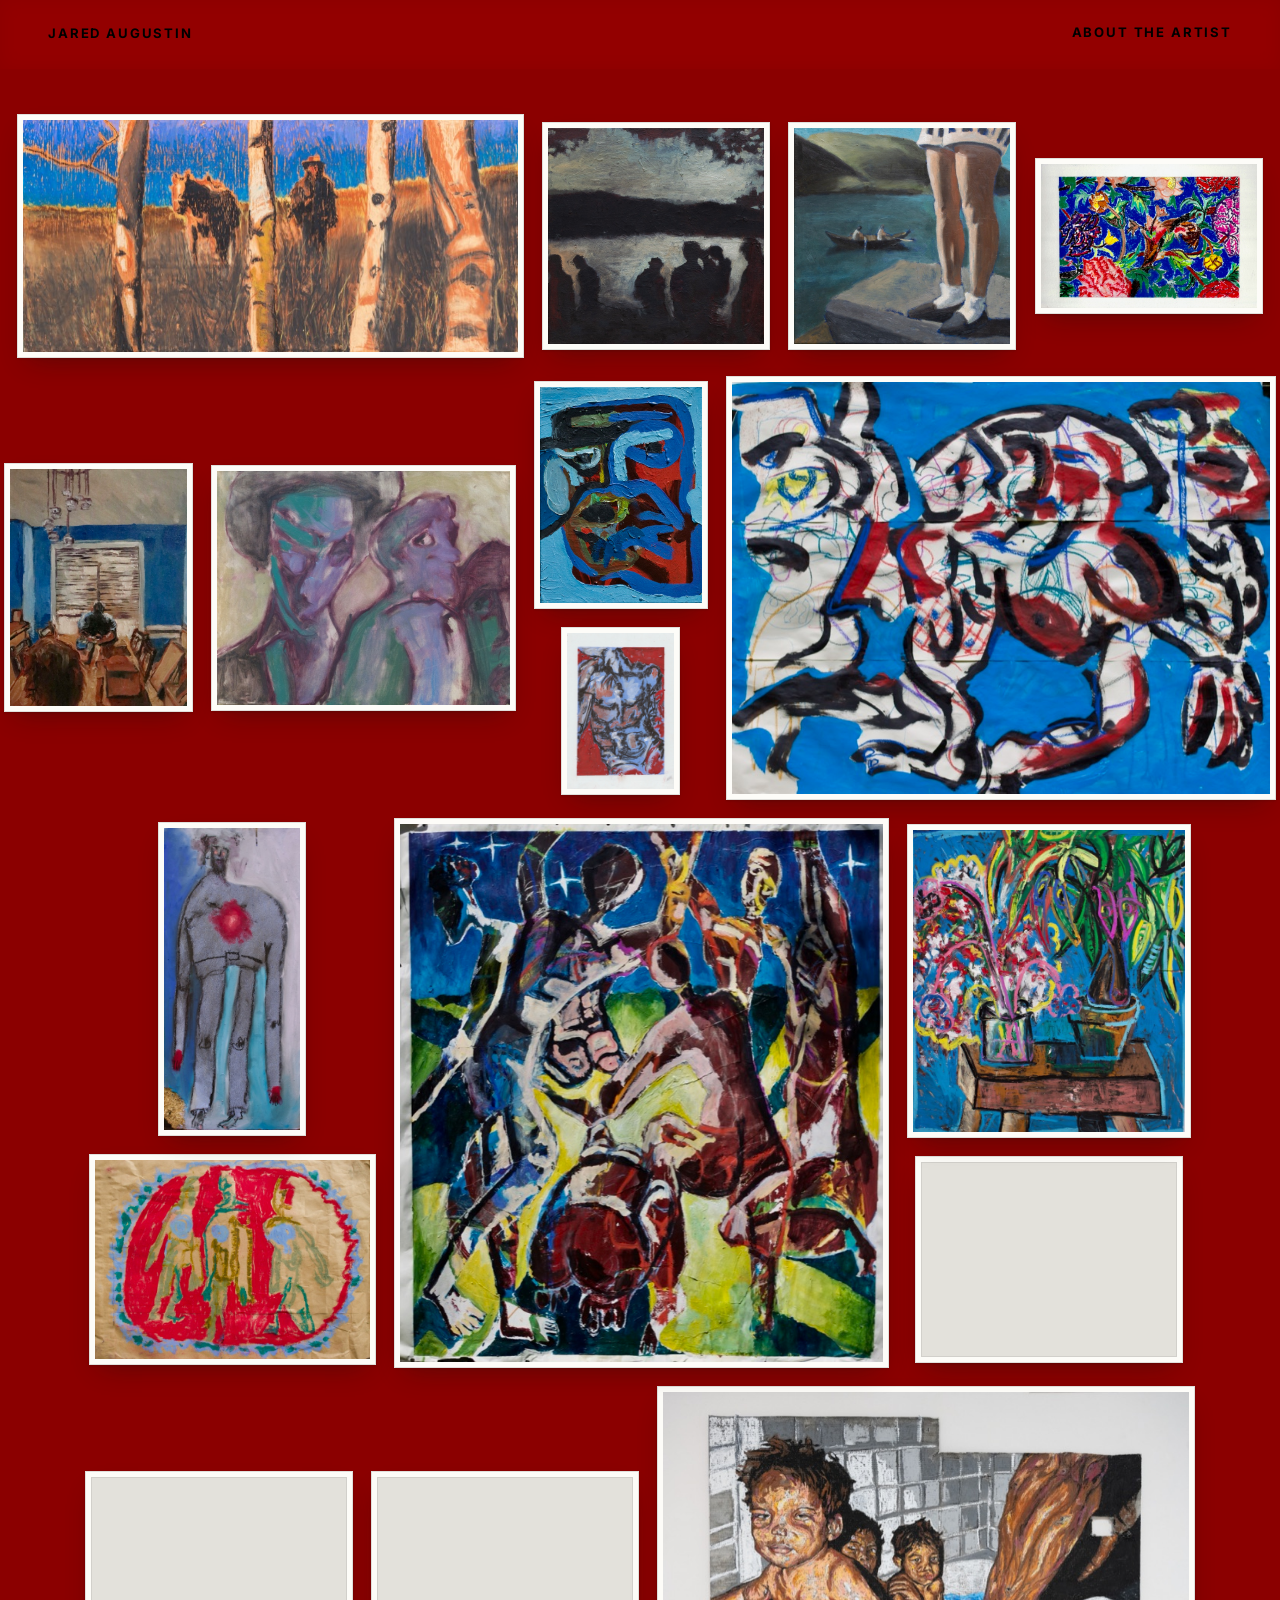
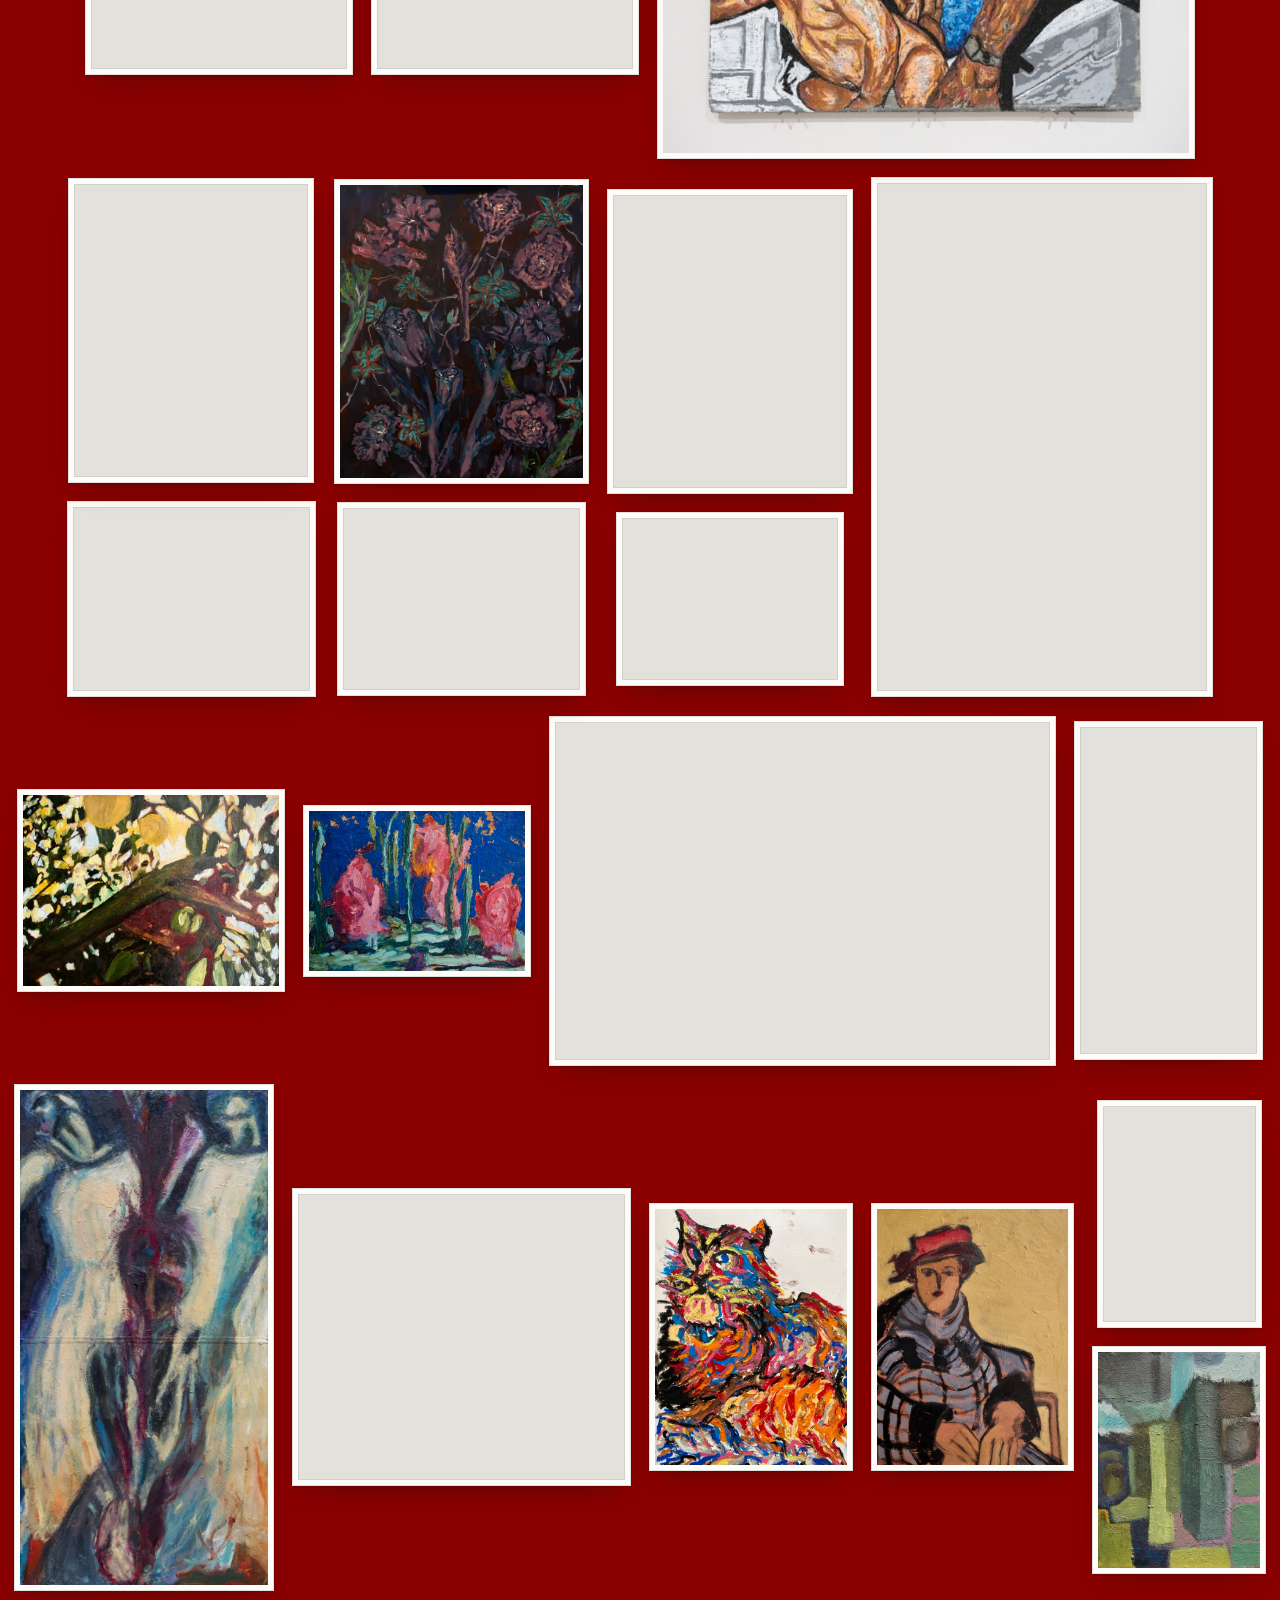
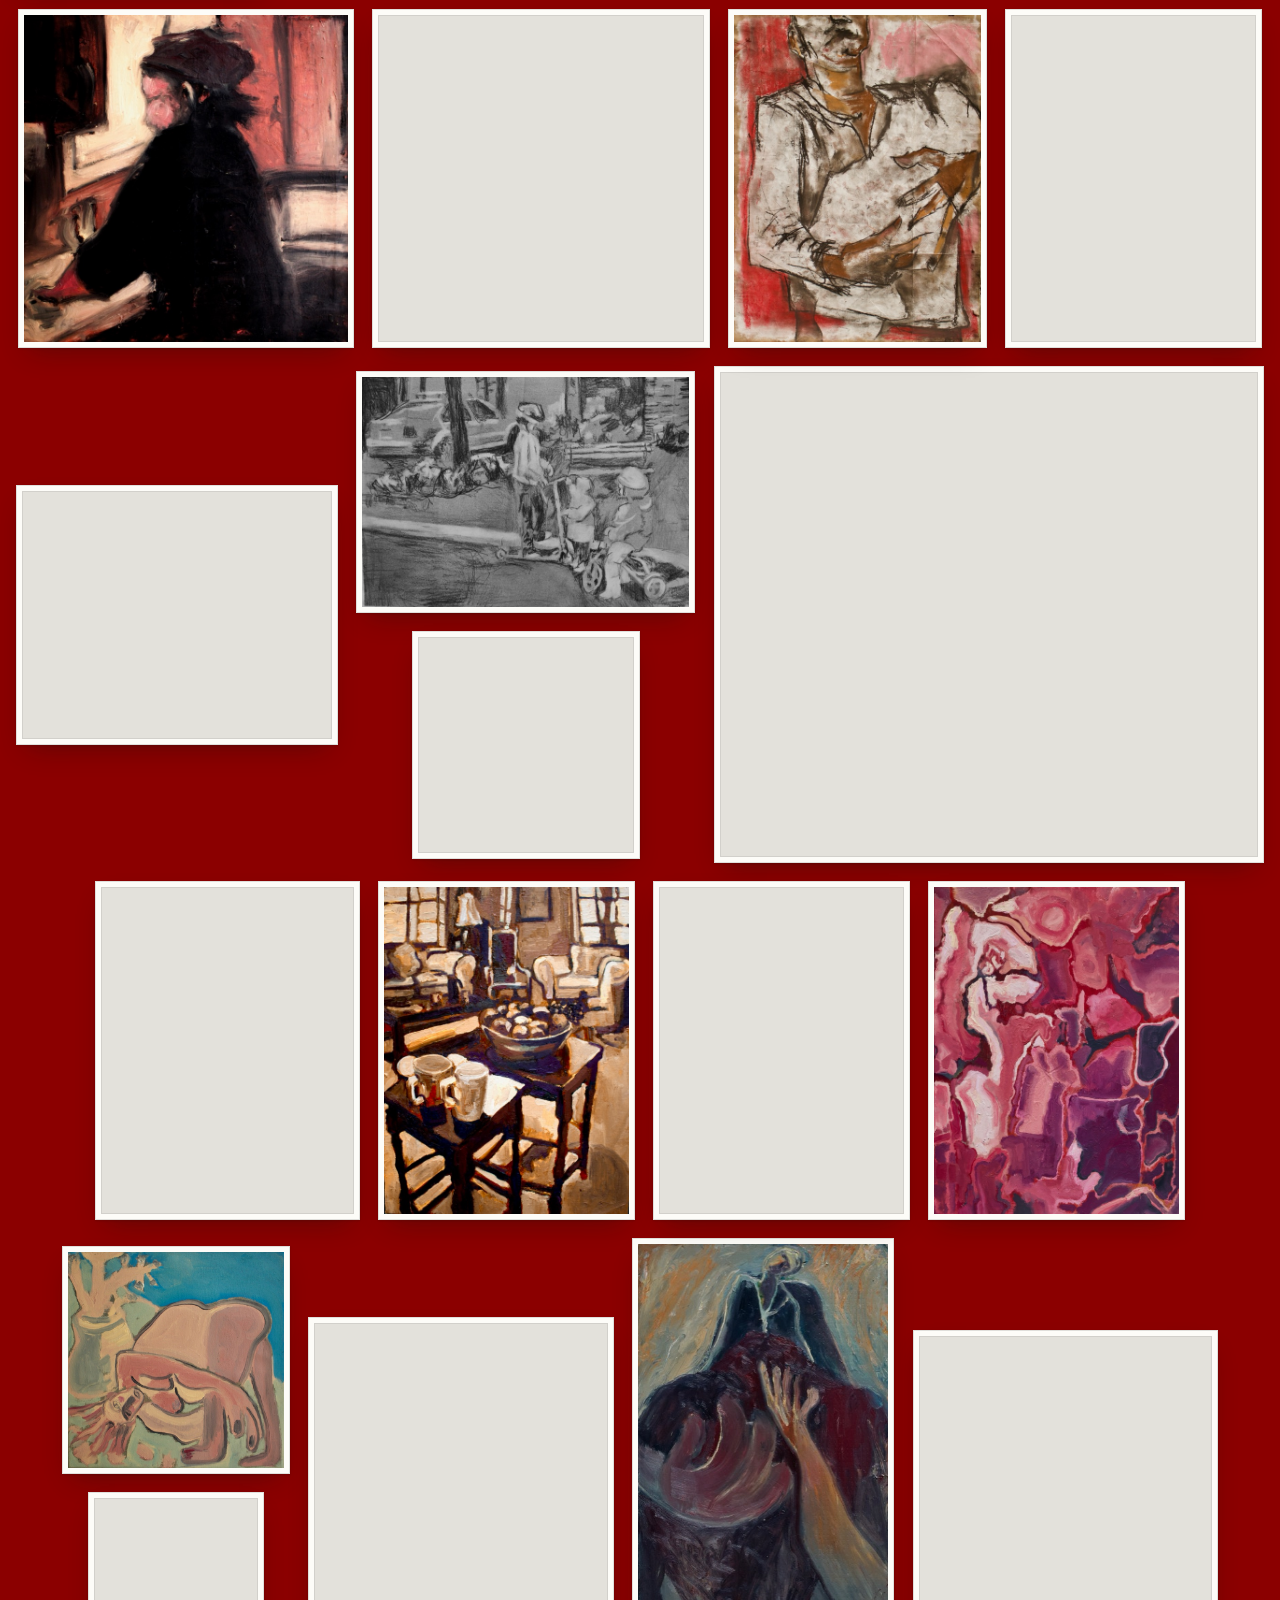
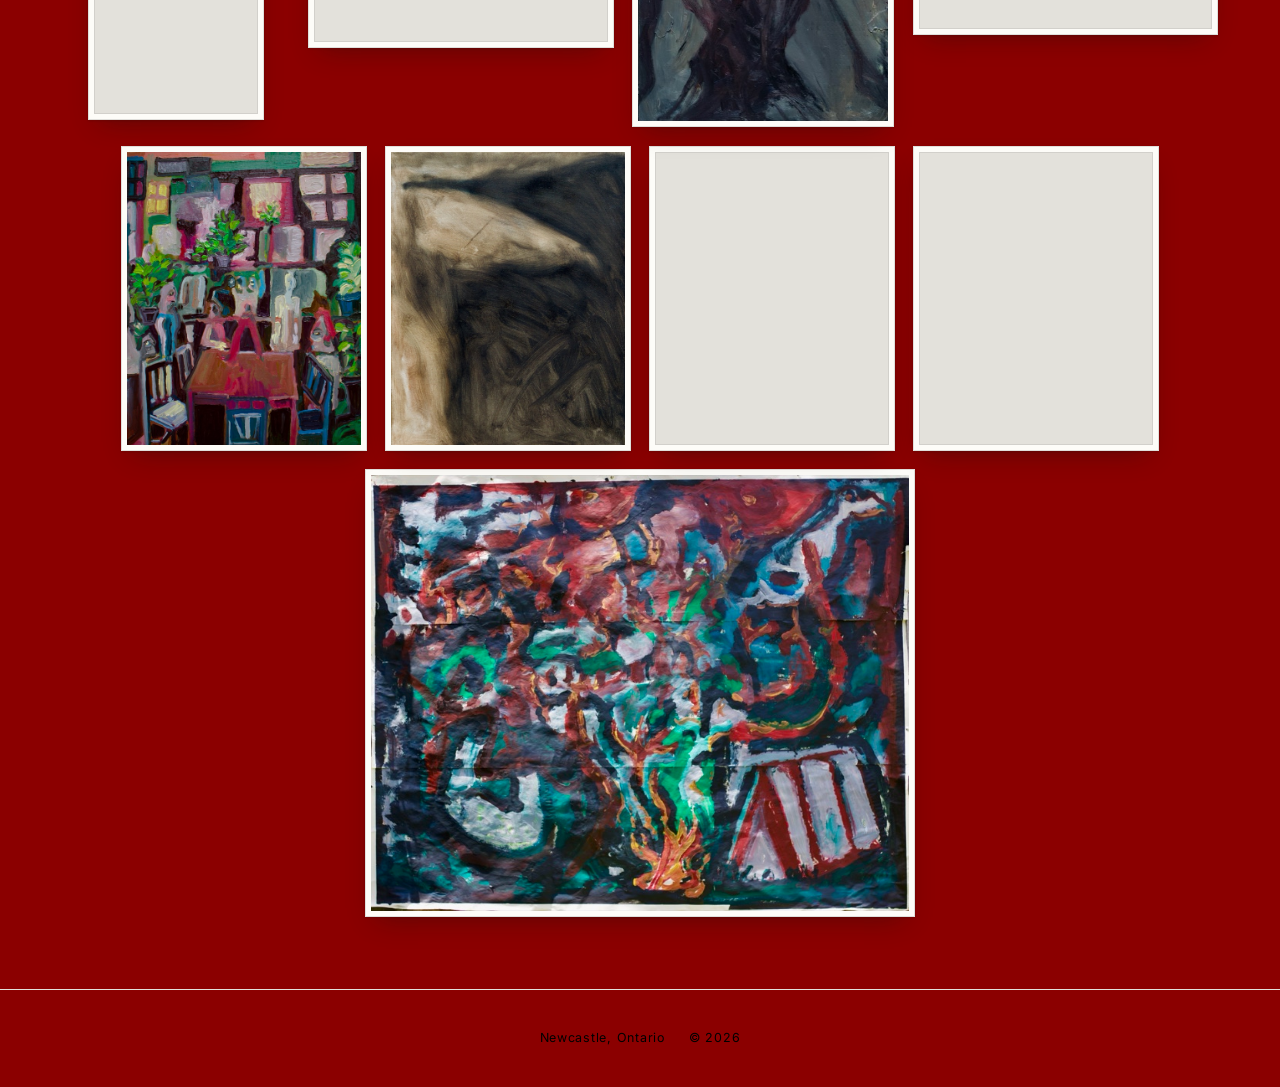
<file: index.html>
<!doctype html>
<html lang="en">
<head>
  <meta charset="utf-8" />
  <meta name="viewport" content="width=device-width, initial-scale=1" />
  <title>PaintwithJared</title>
  <meta name="description" content="Original works by Jared Augustin" />

  <!-- Favicons -->
  <link rel="icon" href="favicon.ico" sizes="any" />
  <link rel="icon" type="image/png" sizes="32x32" href="assets/icons/icon-32.png" />
  <link rel="icon" type="image/png" sizes="16x16" href="assets/icons/icon-16.png" />
  <link rel="apple-touch-icon" href="assets/icons/icon-180.png" />

  <!-- Open Graph / social sharing -->
  <meta property="og:type" content="website" />
  <meta property="og:site_name" content="PaintwithJared" />
  <meta property="og:title" content="PaintwithJared" />
  <meta property="og:description" content="Original works by Jared Augustin" />
  <meta property="og:url" content="https://paintwithjared.com/" />
  <meta property="og:image" content="https://paintwithjared.com/assets/og-image.jpg" />
  <meta property="og:image:width" content="1200" />
  <meta property="og:image:height" content="630" />
  <meta name="twitter:card" content="summary_large_image" />
  <meta name="twitter:title" content="PaintwithJared" />
  <meta name="twitter:description" content="Original works by Jared Augustin" />
  <meta name="twitter:image" content="https://paintwithjared.com/assets/og-image.jpg" />

  <link rel="preconnect" href="https://fonts.googleapis.com" />
  <link rel="preconnect" href="https://fonts.gstatic.com" crossorigin />
  <link href="https://fonts.googleapis.com/css2?family=Cormorant+Garamond:wght@400;500&family=Inter:wght@400;500&display=swap" rel="stylesheet" />

  <link rel="stylesheet" href="styles.css" />
</head>
<body>
  <header class="site-header" id="header">
    <a class="brand" href="/">Jared Augustin</a>
    <nav class="nav">
      <a href="/about">About the artist</a>
    </nav>
  </header>

  <main>
    <section class="mosaic" id="mosaic" aria-label="Selected works">
      <p class="notice" id="loading">Loading works…</p>
    </section>
  </main>

  <footer class="site-footer">
    <span>Newcastle, Ontario</span>
    <span>© <span id="year"></span></span>
  </footer>

  <script src="data.js"></script>
  <script src="main.js"></script>
</body>
</html>
</file>
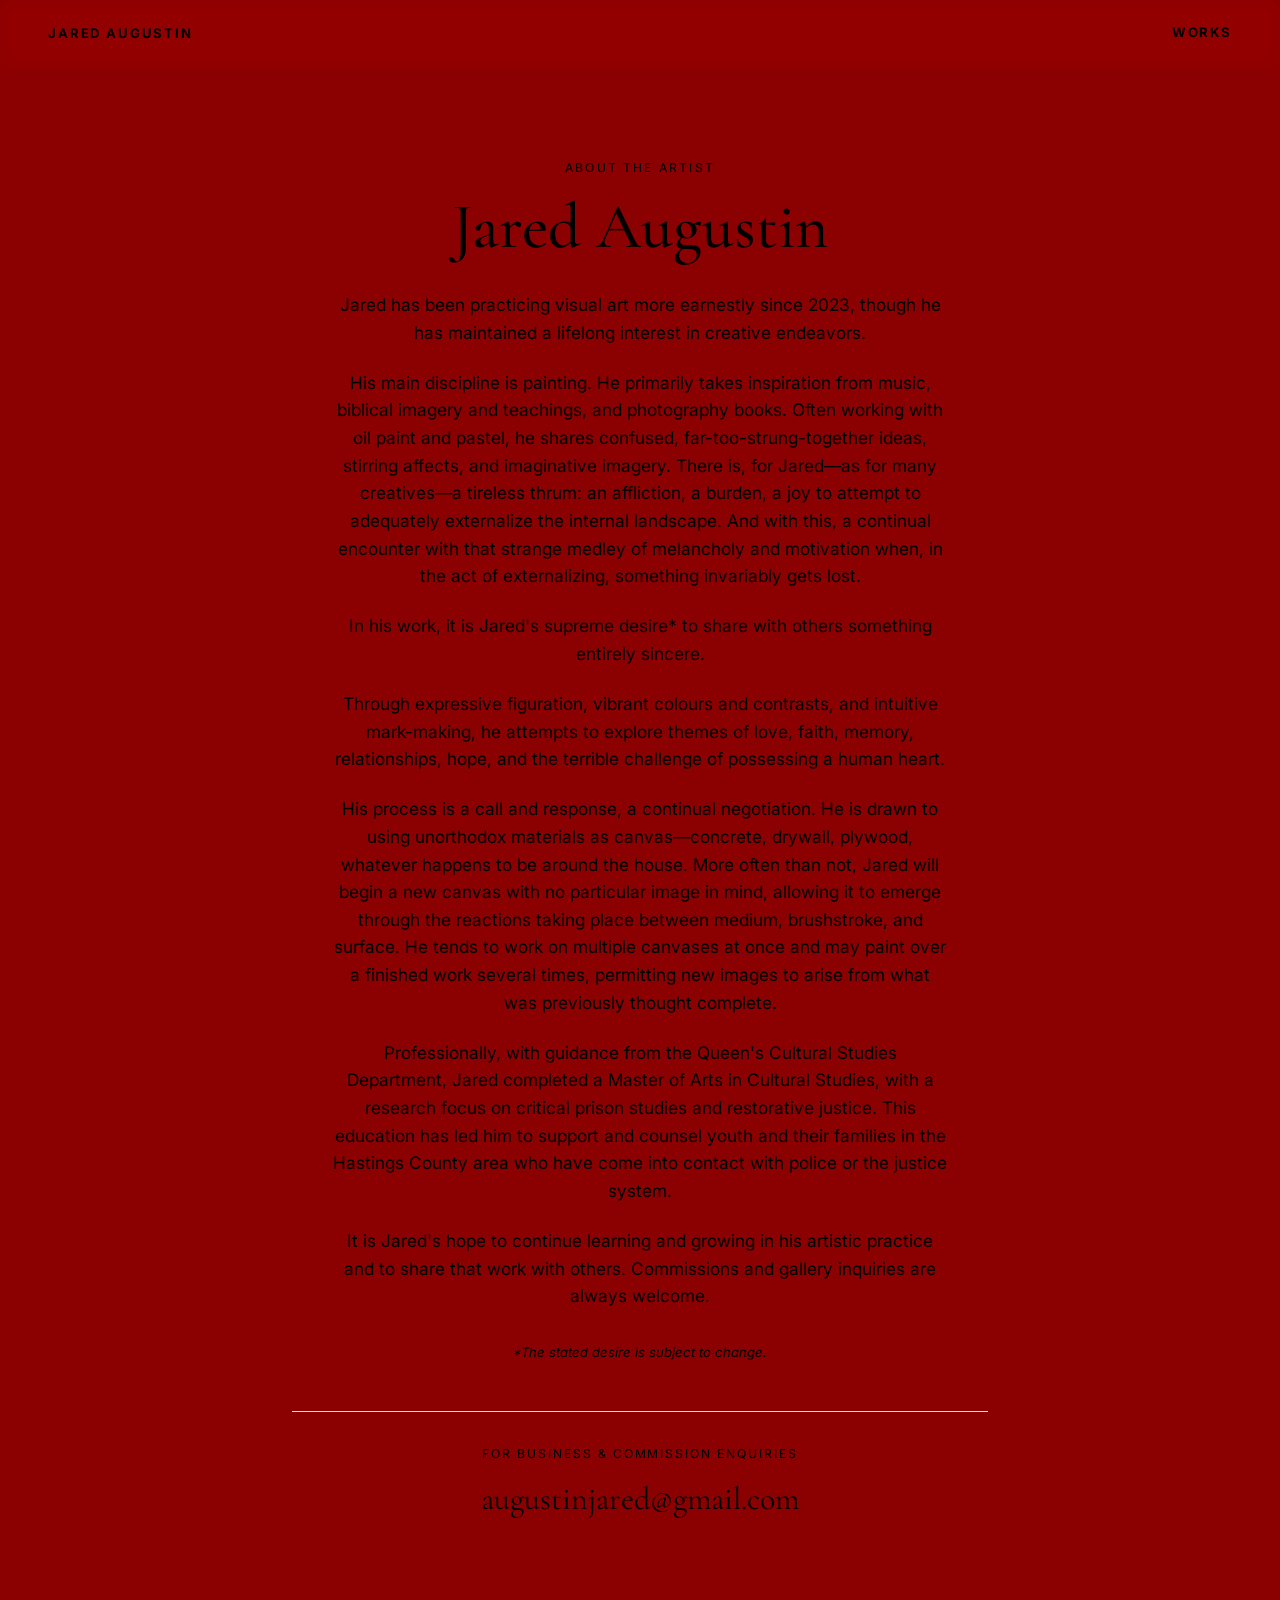
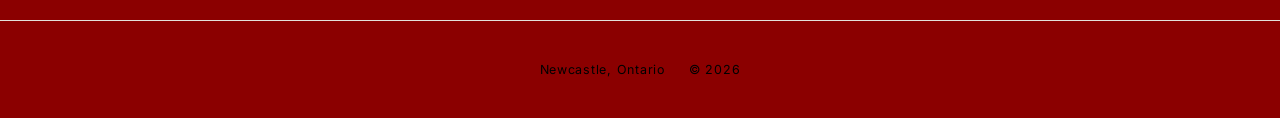
<file: about.html>
<!doctype html>
<html lang="en">
<head>
  <meta charset="utf-8" />
  <meta name="viewport" content="width=device-width, initial-scale=1" />
  <title>About — PaintwithJared</title>
  <meta name="description" content="Original works by Jared Augustin" />

  <!-- Favicons -->
  <link rel="icon" href="favicon.ico" sizes="any" />
  <link rel="icon" type="image/png" sizes="32x32" href="assets/icons/icon-32.png" />
  <link rel="icon" type="image/png" sizes="16x16" href="assets/icons/icon-16.png" />
  <link rel="apple-touch-icon" href="assets/icons/icon-180.png" />

  <!-- Open Graph / social sharing -->
  <meta property="og:type" content="website" />
  <meta property="og:site_name" content="PaintwithJared" />
  <meta property="og:title" content="PaintwithJared" />
  <meta property="og:description" content="Original works by Jared Augustin" />
  <meta property="og:url" content="https://paintwithjared.com/about" />
  <meta property="og:image" content="https://paintwithjared.com/assets/og-image.jpg" />
  <meta property="og:image:width" content="1200" />
  <meta property="og:image:height" content="630" />
  <meta name="twitter:card" content="summary_large_image" />
  <meta name="twitter:title" content="PaintwithJared" />
  <meta name="twitter:description" content="Original works by Jared Augustin" />
  <meta name="twitter:image" content="https://paintwithjared.com/assets/og-image.jpg" />

  <link rel="preconnect" href="https://fonts.googleapis.com" />
  <link rel="preconnect" href="https://fonts.gstatic.com" crossorigin />
  <link href="https://fonts.googleapis.com/css2?family=Cormorant+Garamond:wght@400;500&family=Inter:wght@400;500&display=swap" rel="stylesheet" />

  <link rel="stylesheet" href="styles.css" />
</head>
<body>
  <header class="site-header" id="header">
    <a class="brand" href="/">Jared Augustin</a>
    <nav class="nav">
      <a href="/">Works</a>
    </nav>
  </header>

  <main>
    <section class="about">
      <p class="about__eyebrow reveal">About the artist</p>
      <h1 class="about__name reveal">Jared Augustin</h1>
      <div class="about__body">
        <p class="reveal">
          Jared has been practicing visual art more earnestly since 2023, though
          he has maintained a lifelong interest in creative endeavors.
        </p>
        <p class="reveal">
          His main discipline is painting. He primarily takes inspiration from
          music, biblical imagery and teachings, and photography books. Often
          working with oil paint and pastel, he shares confused,
          far-too-strung-together ideas, stirring affects, and imaginative
          imagery. There is, for Jared—as for many creatives—a tireless thrum: an
          affliction, a burden, a joy to attempt to adequately externalize the
          internal landscape. And with this, a continual encounter with that
          strange medley of melancholy and motivation when, in the act of
          externalizing, something invariably gets lost.
        </p>
        <p class="reveal">
          In his work, it is Jared's supreme desire* to share with others
          something entirely sincere.
        </p>
        <p class="reveal">
          Through expressive figuration, vibrant colours and contrasts, and
          intuitive mark-making, he attempts to explore themes of love, faith,
          memory, relationships, hope, and the terrible challenge of possessing a
          human heart.
        </p>
        <p class="reveal">
          His process is a call and response, a continual negotiation. He is drawn
          to using unorthodox materials as canvas—concrete, drywall, plywood,
          whatever happens to be around the house. More often than not, Jared will
          begin a new canvas with no particular image in mind, allowing it to
          emerge through the reactions taking place between medium, brushstroke,
          and surface. He tends to work on multiple canvases at once and may paint
          over a finished work several times, permitting new images to arise from
          what was previously thought complete.
        </p>
        <p class="reveal">
          Professionally, with guidance from the Queen's Cultural Studies
          Department, Jared completed a Master of Arts in Cultural Studies, with a
          research focus on critical prison studies and restorative justice. This
          education has led him to support and counsel youth and their families in
          the Hastings County area who have come into contact with police or the
          justice system.
        </p>
        <p class="reveal">
          It is Jared's hope to continue learning and growing in his artistic
          practice and to share that work with others. Commissions and gallery
          inquiries are always welcome.
        </p>
        <p class="about__disclaimer reveal">*The stated desire is subject to change.</p>
      </div>

      <div class="about__contact reveal">
        <p class="about__contact-label">For business &amp; commission enquiries</p>
        <a class="about__email" href="mailto:augustinjared@gmail.com">augustinjared@gmail.com</a>
      </div>
    </section>
  </main>

  <footer class="site-footer">
    <span>Newcastle, Ontario</span>
    <span>© <span id="year"></span></span>
  </footer>

  <script src="main.js"></script>
</body>
</html>
</file>
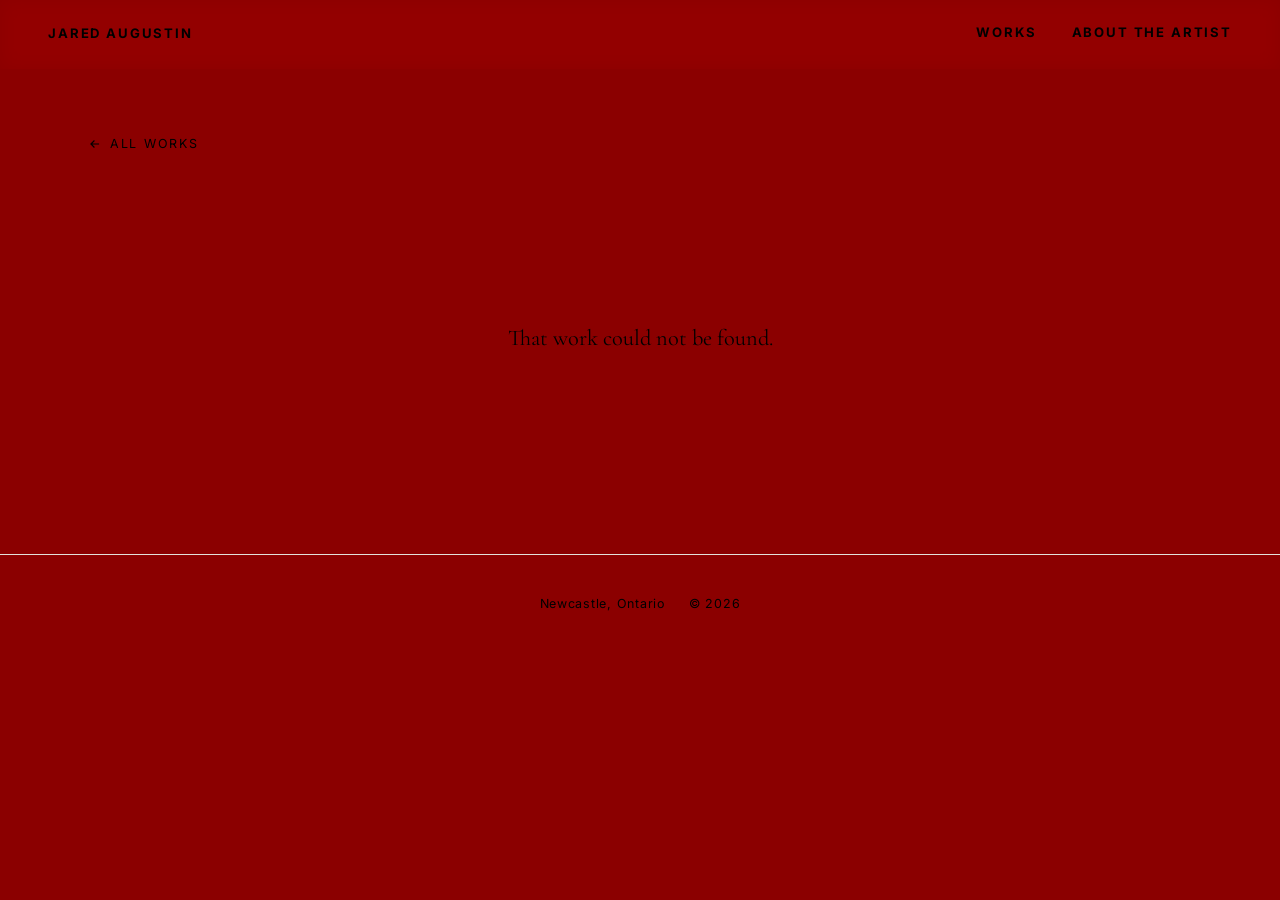
<file: piece.html>
<!doctype html>
<html lang="en">
<head>
  <meta charset="utf-8" />
  <meta name="viewport" content="width=device-width, initial-scale=1" />
  <title>PaintwithJared</title>
  <meta name="description" content="Original works by Jared Augustin" />

  <!-- Favicons -->
  <link rel="icon" href="favicon.ico" sizes="any" />
  <link rel="icon" type="image/png" sizes="32x32" href="assets/icons/icon-32.png" />
  <link rel="icon" type="image/png" sizes="16x16" href="assets/icons/icon-16.png" />
  <link rel="apple-touch-icon" href="assets/icons/icon-180.png" />

  <!-- Open Graph / social sharing -->
  <meta property="og:type" content="website" />
  <meta property="og:site_name" content="PaintwithJared" />
  <meta property="og:title" content="PaintwithJared" />
  <meta property="og:description" content="Original works by Jared Augustin" />
  <meta property="og:url" content="https://paintwithjared.com/" />
  <meta property="og:image" content="https://paintwithjared.com/assets/og-image.jpg" />
  <meta property="og:image:width" content="1200" />
  <meta property="og:image:height" content="630" />
  <meta name="twitter:card" content="summary_large_image" />
  <meta name="twitter:title" content="PaintwithJared" />
  <meta name="twitter:description" content="Original works by Jared Augustin" />
  <meta name="twitter:image" content="https://paintwithjared.com/assets/og-image.jpg" />

  <link rel="preconnect" href="https://fonts.googleapis.com" />
  <link rel="preconnect" href="https://fonts.gstatic.com" crossorigin />
  <link href="https://fonts.googleapis.com/css2?family=Cormorant+Garamond:wght@400;500&family=Inter:wght@400;500&display=swap" rel="stylesheet" />

  <link rel="stylesheet" href="styles.css" />
</head>
<body>
  <header class="site-header" id="header">
    <a class="brand" href="/">Jared Augustin</a>
    <nav class="nav">
      <a href="/">Works</a>
      <a href="/about">About the artist</a>
    </nav>
  </header>

  <main>
    <article class="detail" id="detail">
      <a class="detail__back" href="/">
        <svg width="14" height="14" viewBox="0 0 24 24" fill="none" stroke="currentColor" stroke-width="2" aria-hidden="true">
          <path d="M19 12H5M11 6l-6 6 6 6" />
        </svg>
        All works
      </a>
      <p class="notice" id="loading">Loading…</p>
    </article>
  </main>

  <footer class="site-footer">
    <span>Newcastle, Ontario</span>
    <span>© <span id="year"></span></span>
  </footer>

  <script src="data.js"></script>
  <script src="main.js"></script>
</body>
</html>
</file>
<file: styles.css>
/* ==========================================================================
   Jared Augustin — portfolio styles
   Minimal, quiet, high-contrast type, slow & subtle motion.
   ========================================================================== */

:root {
  --bg: darkred;          /* site background */
  --bg-elevated: #ffffff;
  --ink: #000000;         /* black text */
  --ink-soft: #000000;    /* secondary text — black */
  --line: #e3e1db;        /* hairline borders */
  --accent: #1a1a18;      /* buttons / emphasis */
  --overlay: rgba(20, 20, 18, 0.42);

  --serif: "Cormorant Garamond", Georgia, "Times New Roman", serif;
  --sans: "Inter", -apple-system, BlinkMacSystemFont, "Segoe UI", Helvetica, Arial, sans-serif;

  --ease: cubic-bezier(0.22, 0.61, 0.36, 1);
  --slow: 0.9s;
  --med: 0.6s;
}

@media (prefers-color-scheme: dark) {
  :root {
    --bg: darkred;
    --bg-elevated: #1a1a18;
    --ink: #000000;
    --ink-soft: #000000;
    --line: #2c2b28;
    --accent: #f1efe9;
    --overlay: rgba(8, 8, 7, 0.55);
  }
}

* { box-sizing: border-box; }

html { scroll-behavior: smooth; }

body {
  margin: 0;
  background: var(--bg);
  color: var(--ink);
  font-family: var(--sans);
  font-size: 16px;
  line-height: 1.6;
  -webkit-font-smoothing: antialiased;
  text-rendering: optimizeLegibility;
  /* page-load fade — see js adding .ready */
  opacity: 0;
  transition: opacity var(--slow) var(--ease);
}

body.ready { opacity: 1; }

a { color: inherit; text-decoration: none; }

img { display: block; max-width: 100%; }

/* ---- Site chrome ---------------------------------------------------------- */

.site-header {
  position: sticky;
  top: 0;
  z-index: 50;
  display: flex;
  align-items: center;
  justify-content: space-between;
  gap: 1rem;
  padding: 1.4rem clamp(1.2rem, 4vw, 3rem);
  background: color-mix(in srgb, var(--bg) 82%, transparent);
  backdrop-filter: saturate(140%) blur(10px);
  -webkit-backdrop-filter: saturate(140%) blur(10px);
  border-bottom: 1px solid transparent;
  transition: border-color var(--med) var(--ease);
}

.site-header.scrolled { border-bottom-color: var(--line); }

.brand {
  font-family: var(--sans);
  font-size: 0.82rem;
  font-weight: 700;
  text-transform: uppercase;
  letter-spacing: 0.14em;
}

.nav {
  display: flex;
  gap: clamp(1rem, 3vw, 2.2rem);
  margin-left: auto;
  font-size: 0.82rem;
  text-transform: uppercase;
  letter-spacing: 0.14em;
}

.nav a {
  position: relative;
  padding-bottom: 2px;
  color: var(--ink);
  font-weight: 700;
  transition: color var(--med) var(--ease);
}

.nav a::after {
  content: "";
  position: absolute;
  left: 0;
  bottom: 0;
  width: 100%;
  height: 1px;
  background: var(--ink);
  transform: scaleX(0);
  transform-origin: left;
  transition: transform var(--med) var(--ease);
}

.nav a:hover,
.nav a[aria-current="page"] { color: var(--ink); }
.nav a:hover::after,
.nav a[aria-current="page"]::after { transform: scaleX(1); }

/* ---- Gallery wall --------------------------------------------------------- */

.mosaic {
  /* A justified gallery: works flow into centred rows that scale to fill
     each row's width exactly, so there are no holes and both edges stay
     flush. Row grouping and frame sizes are computed in main.js so every
     frame keeps the true proportions of its artwork. */
  display: flex;
  flex-direction: column;
  align-items: center;
  gap: clamp(8px, 0.8vw, 14px);
  padding: clamp(1.6rem, 4vw, 3.6rem) clamp(1rem, 4vw, 3rem) 5rem;
  margin: 0 auto;
  max-width: 1500px;
}

.wall-row {
  display: flex;
  justify-content: center;
  align-items: flex-start;
  width: 100%;
  /* horizontal gap is set inline by main.js to match the layout maths */
}

/* True-scale wall: frames are sized from each piece's real-world inches and
   absolutely positioned by a skyline packer in main.js (height set inline). */
.mosaic--scale {
  display: block;
  position: relative;
  /* absolutely-positioned tiles ignore padding, so spacing is handled in
     main.js (top/side/bottom gutters); zero it here to avoid double offsets */
  padding: 0;
}

.tile {
  position: relative;
  display: block;
  box-sizing: border-box;
  flex: 0 0 auto;
  /* the frame: a thin mat with a hairline and a soft shadow on the wall */
  background: #fdfcf8;
  border: 1px solid rgba(20, 18, 14, 0.12);
  box-shadow:
    0 1px 2px rgba(20, 18, 14, 0.16),
    0 12px 26px -12px rgba(20, 18, 14, 0.42);
  cursor: pointer;
  /* scroll-reveal initial state */
  opacity: 0;
  transform: translateY(12px) scale(0.985);
  transition: opacity var(--slow) var(--ease),
              transform var(--slow) var(--ease),
              box-shadow var(--med) var(--ease);
}

.tile.in-view { opacity: 1; transform: translateY(0) scale(1); }

.tile:hover {
  transform: translateY(-5px) scale(1.012);
  box-shadow:
    0 3px 7px rgba(20, 18, 14, 0.22),
    0 28px 52px -16px rgba(20, 18, 14, 0.5);
  z-index: 5;
}

.tile__media {
  position: relative;
  display: block;
  width: 100%;
  height: 100%;
  overflow: hidden;
  background: var(--line);
  box-shadow: inset 0 0 0 1px rgba(20, 18, 14, 0.08);
}

.tile__img {
  width: 100%;
  height: 100%;
  object-fit: cover;
  transform: scale(1.001);
  transition: transform 1.4s var(--ease);
}

.tile:hover .tile__img { transform: scale(1.05); }

@media (prefers-color-scheme: dark) {
  .tile { background: #1d1c19; border-color: rgba(255, 255, 255, 0.08); }
  .tile__media { box-shadow: inset 0 0 0 1px rgba(255, 255, 255, 0.06); }
}

.tile__overlay {
  position: absolute;
  inset: 0;
  display: flex;
  flex-direction: column;
  align-items: flex-start;
  justify-content: flex-end;
  gap: 0.9rem;
  padding: clamp(1rem, 2vw, 1.6rem);
  background: rgba(20, 18, 14, 0.5);
  opacity: 0;
  transition: opacity var(--med) var(--ease);
}

.tile:hover .tile__overlay,
.tile:focus-visible .tile__overlay { opacity: 1; }

.tile__title {
  font-family: var(--serif);
  font-size: clamp(1.2rem, 1.6vw, 1.6rem);
  font-weight: 500;
  color: #fff;
  line-height: 1.15;
  transform: translateY(8px);
  transition: transform var(--med) var(--ease) 0.04s;
}

.tile__meta {
  font-size: 0.74rem;
  letter-spacing: 0.12em;
  text-transform: uppercase;
  color: rgba(255, 255, 255, 0.78);
  transform: translateY(8px);
  transition: transform var(--med) var(--ease) 0.02s;
}

.tile__cta {
  display: inline-flex;
  align-items: center;
  gap: 0.5rem;
  padding: 0.5rem 1rem;
  font-size: 0.72rem;
  letter-spacing: 0.16em;
  text-transform: uppercase;
  /* fixed dark-on-white so it stays legible regardless of colour scheme */
  color: #1a1a18;
  background: #fff;
  border-radius: 999px;
  transform: translateY(10px);
  transition: transform var(--med) var(--ease) 0.06s,
              background var(--med) var(--ease);
}

.tile__cta:hover { background: #f0eee8; }
.tile__cta svg { transition: transform var(--med) var(--ease); }
.tile__cta:hover svg { transform: translateX(3px); }

.tile:hover .tile__title,
.tile:hover .tile__meta,
.tile:hover .tile__cta { transform: translateY(0); }

/* keyboard focus visibility */
.tile:focus-visible { outline: 2px solid var(--ink); outline-offset: 3px; }

/* ---- Detail page ---------------------------------------------------------- */

.detail {
  max-width: 1200px;
  margin: 0 auto;
  padding: clamp(1.6rem, 5vw, 4rem) clamp(1.2rem, 4vw, 3rem) 5rem;
}

.detail__back {
  display: inline-flex;
  align-items: center;
  gap: 0.5rem;
  font-size: 0.78rem;
  letter-spacing: 0.14em;
  text-transform: uppercase;
  color: var(--ink-soft);
  margin-bottom: clamp(1.6rem, 4vw, 3rem);
  transition: color var(--med) var(--ease), gap var(--med) var(--ease);
}
.detail__back:hover { color: var(--ink); gap: 0.8rem; }

.detail__grid {
  display: grid;
  grid-template-columns: minmax(0, 1.6fr) minmax(0, 1fr);
  gap: clamp(2rem, 5vw, 4.5rem);
  align-items: start;
}

@media (max-width: 860px) {
  .detail__grid { grid-template-columns: 1fr; gap: 2.4rem; }
}

.detail__figure {
  margin: 0;
  background: var(--bg-elevated);
  box-shadow: 0 30px 60px -30px rgba(0, 0, 0, 0.4);
}

.detail__figure img {
  width: 100%;
  height: auto;
  opacity: 0;
  transition: opacity var(--slow) var(--ease);
}
.detail__figure img.loaded { opacity: 1; }

.detail__info { position: sticky; top: 100px; }

.detail__title {
  font-family: var(--serif);
  font-size: clamp(2.2rem, 4.5vw, 3.4rem);
  font-weight: 500;
  line-height: 1.05;
  margin: 0 0 1.6rem;
}

.detail__desc {
  color: var(--ink-soft);
  font-size: 1.02rem;
  margin: 0 0 2.2rem;
  max-width: 46ch;
}

.detail__specs { border-top: 1px solid var(--line); }

.spec {
  display: flex;
  justify-content: space-between;
  gap: 1.5rem;
  padding: 0.95rem 0;
  border-bottom: 1px solid var(--line);
}

.spec__label {
  font-size: 0.74rem;
  letter-spacing: 0.14em;
  text-transform: uppercase;
  color: var(--ink-soft);
}

.spec__value { font-size: 0.96rem; text-align: right; }

/* ---- About ---------------------------------------------------------------- */

.about {
  max-width: 760px;
  margin: 0 auto;
  padding: clamp(2.4rem, 7vw, 6rem) clamp(1.4rem, 5vw, 2rem) 6rem;
  text-align: center;
}

.about__eyebrow {
  font-size: 0.76rem;
  letter-spacing: 0.18em;
  text-transform: uppercase;
  color: var(--ink-soft);
  margin: 0 0 1rem;
}

.about__name {
  font-family: var(--serif);
  font-size: clamp(2.4rem, 6vw, 4rem);
  font-weight: 500;
  line-height: 1.02;
  margin: 0 0 2rem;
}

.about__body p {
  font-size: 1.08rem;
  color: var(--ink);
  margin: 0 auto 1.4rem;
  max-width: 56ch;
}

.about__body p:nth-child(n + 2) { color: var(--ink-soft); }

/* footnote-style disclaimer at the end of the bio */
.about__body p.about__disclaimer {
  font-size: 0.82rem;
  font-style: italic;
  color: var(--ink-soft);
  margin-top: 2rem;
}

.about__contact {
  margin-top: 3rem;
  padding-top: 2rem;
  border-top: 1px solid var(--line);
}

.about__contact-label {
  font-size: 0.76rem;
  letter-spacing: 0.16em;
  text-transform: uppercase;
  color: var(--ink-soft);
  margin: 0 0 0.6rem;
}

.about__email {
  font-family: var(--serif);
  font-size: clamp(1.4rem, 3vw, 2rem);
  position: relative;
  display: inline-block;
}
.about__email::after {
  content: "";
  position: absolute;
  left: 0; bottom: 2px;
  width: 100%; height: 1px;
  background: var(--ink);
  transform: scaleX(0);
  transform-origin: left;
  transition: transform var(--med) var(--ease);
}
.about__email:hover::after { transform: scaleX(1); }

/* generic fade-up used on detail/about content */
.reveal { opacity: 0; transform: translateY(20px); }
.reveal.in-view {
  opacity: 1; transform: translateY(0);
  transition: opacity var(--slow) var(--ease), transform var(--slow) var(--ease);
}

/* ---- Footer --------------------------------------------------------------- */

.site-footer {
  padding: 2.4rem clamp(1.2rem, 4vw, 3rem);
  border-top: 1px solid var(--line);
  display: flex;
  flex-wrap: wrap;
  gap: 0.6rem 1.5rem;
  justify-content: center;
  font-size: 0.78rem;
  letter-spacing: 0.06em;
  color: var(--ink-soft);
}

/* ---- Loading / empty states ---------------------------------------------- */

.notice {
  text-align: center;
  padding: 6rem 1.5rem;
  color: var(--ink-soft);
  font-family: var(--serif);
  font-size: 1.4rem;
}

/* Respect reduced-motion preferences */
@media (prefers-reduced-motion: reduce) {
  *, *::before, *::after {
    animation-duration: 0.001ms !important;
    transition-duration: 0.001ms !important;
    scroll-behavior: auto !important;
  }
  .tile, .reveal { opacity: 1 !important; transform: none !important; }
}
</file>
